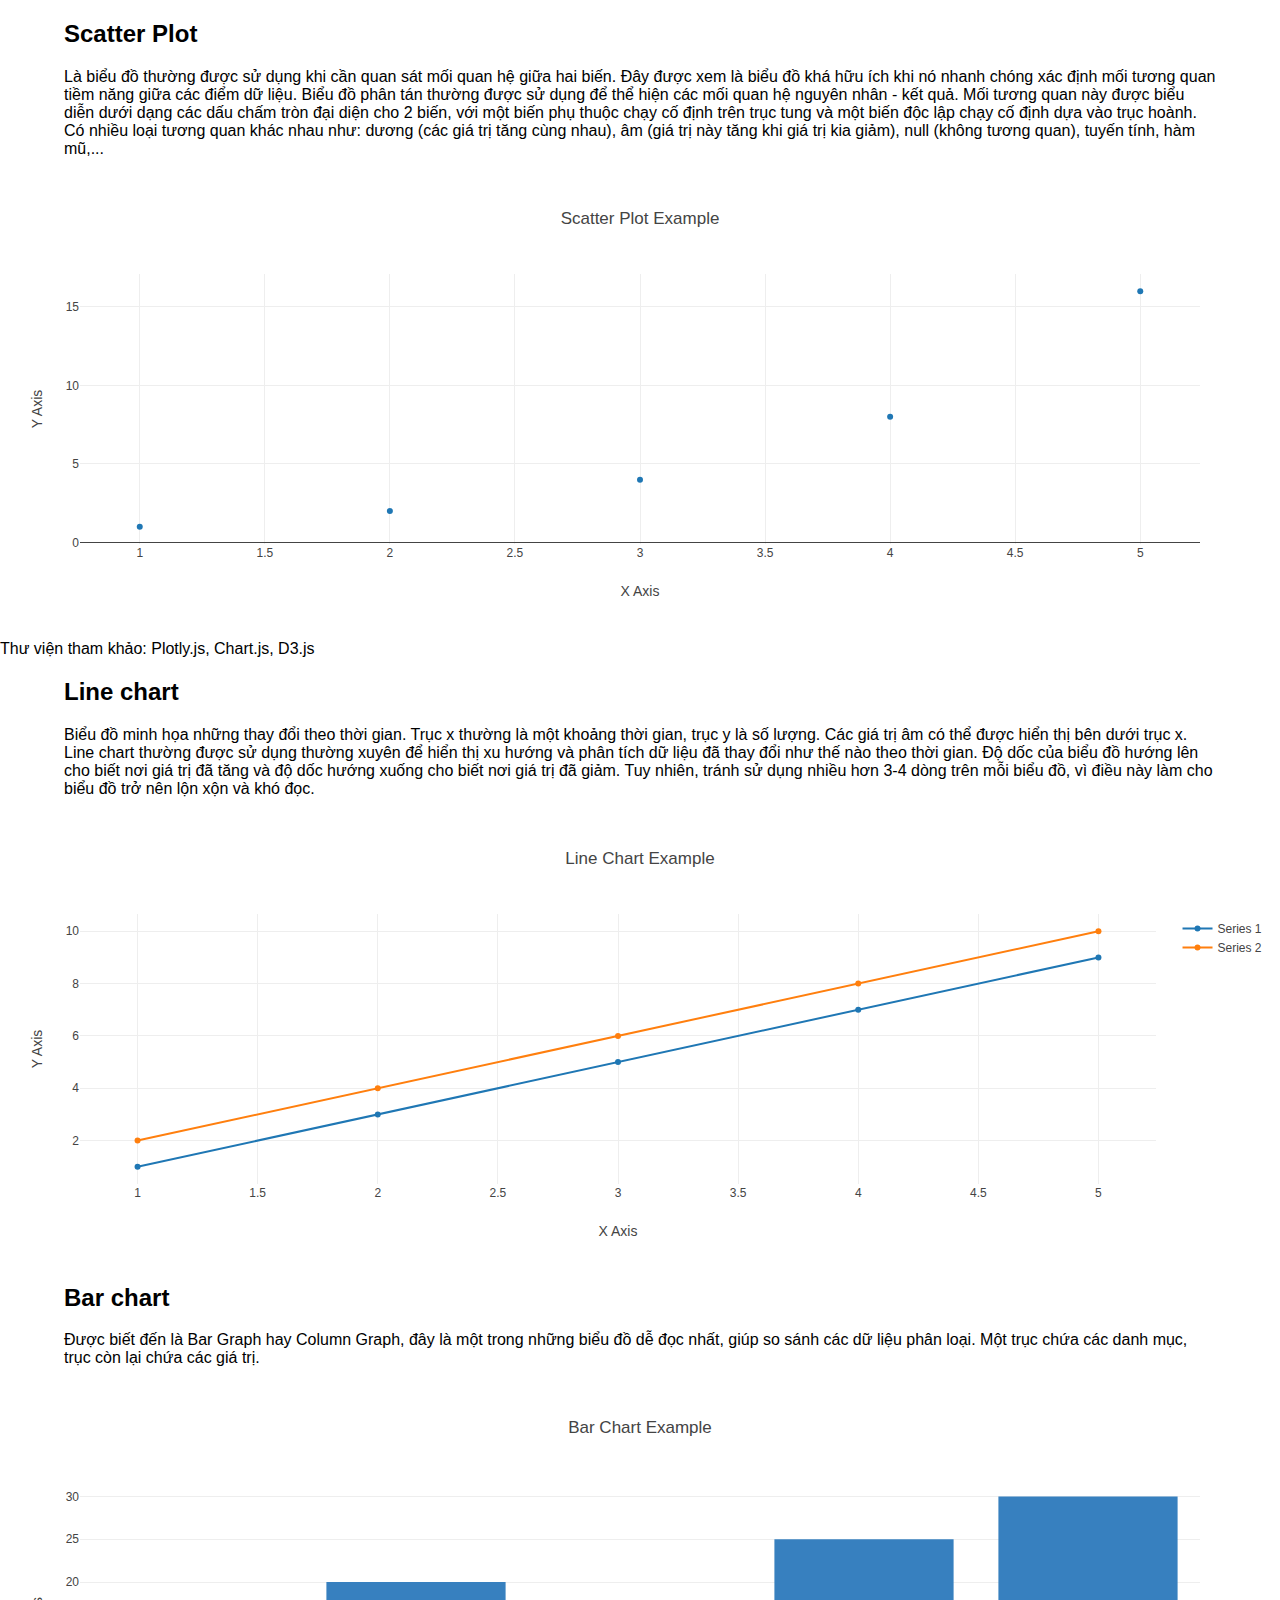
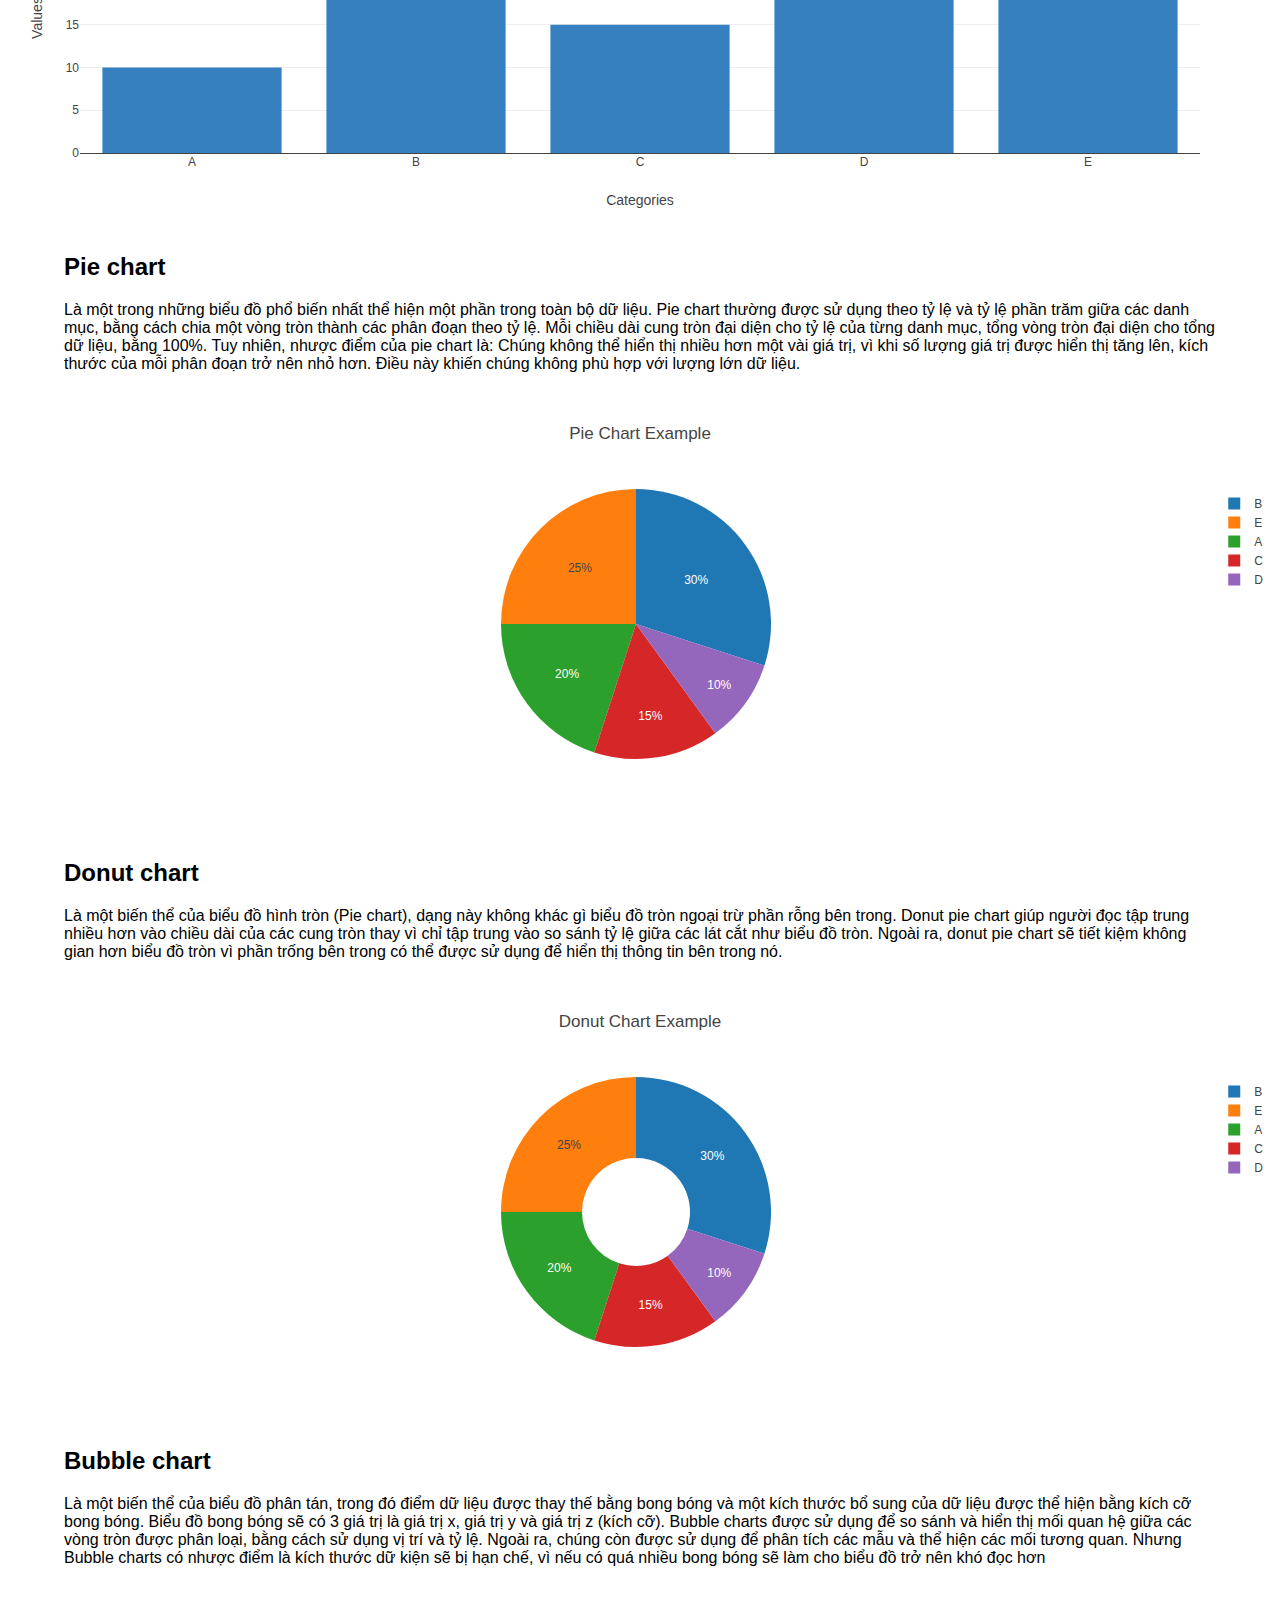
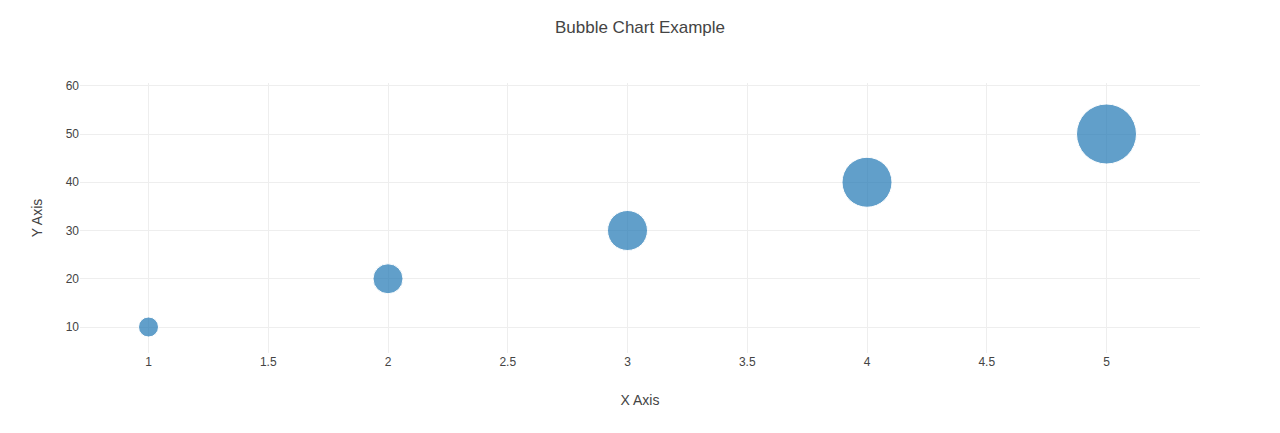
<file: nháp/nhap.html>
<!DOCTYPE html>
<html lang="en">
<head>
    <meta charset="UTF-8">
    <meta name="viewport" content="width=device-width, initial-scale=1.0">
    <title>Data Visualization Charts</title>
    <link rel="stylesheet" href="nhap.css">
    <script src="https://cdn.plot.ly/plotly-latest.min.js"></script>
</head>
<body>
    <div class="container">
        <h2>Scatter Plot</h2>
        <p>Là biểu đồ thường được sử dụng khi cần quan sát mối quan hệ giữa hai biến. Đây được xem là biểu đồ khá hữu ích khi nó nhanh chóng xác định mối tương quan tiềm năng giữa các điểm dữ liệu. Biểu đồ phân tán thường được sử dụng để thể hiện các mối quan hệ nguyên nhân - kết quả. Mối tương quan này được biểu diễn dưới dạng các dấu chấm tròn đại diện cho 2 biến, với một biến phụ thuộc chạy cố định trên trục tung và một biến độc lập chạy cố định dựa vào trục hoành. Có nhiều loại tương quan khác nhau như: dương (các giá trị tăng cùng nhau), âm (giá trị này tăng khi giá trị kia giảm), null (không tương quan), tuyến tính, hàm mũ,...</p>
    </div>
    <div id="scatter-plot"></div>
    <p class="libraries">Thư viện tham khảo: Plotly.js, Chart.js, D3.js</p>
    <div class="container">
        <h2>Line chart </h2>
        <p>Biểu đồ minh họa những thay đổi theo thời gian. Trục x thường là một khoảng thời gian, trục y là số lượng. Các giá trị âm có thể được hiển thị bên dưới trục x. Line chart thường được sử dụng thường xuyên để hiển thị xu hướng và phân tích dữ liệu đã thay đổi như thế nào theo thời gian. Độ dốc của biểu đồ hướng lên cho biết nơi giá trị đã tăng và độ dốc hướng xuống cho biết nơi giá trị đã giảm. Tuy nhiên, tránh sử dụng nhiều hơn 3-4 dòng trên mỗi biểu đồ, vì điều này làm cho biểu đồ trở nên lộn xộn và khó đọc.</p>
    </div>
    <div id="line-chart"></div>
    <div class="container">
        <h2>Bar chart </h2>
        <p>Được biết đến là Bar Graph hay Column Graph, đây là một trong những biểu đồ dễ đọc nhất, giúp so sánh các dữ liệu phân loại. Một trục chứa các danh mục, trục còn lại chứa các giá trị.</p>
    </div>
    <div id="bar-chart"></div>
    <div class="container">
        <h2>Pie chart </h2>
        <p>Là một trong những biểu đồ phổ biến nhất thể hiện một phần trong toàn bộ dữ liệu. Pie chart thường được sử dụng theo tỷ lệ và tỷ lệ phần trăm giữa các danh mục, bằng cách chia một vòng tròn thành các phân đoạn theo tỷ lệ. Mỗi chiều dài cung tròn đại diện cho tỷ lệ của từng danh mục, tổng vòng tròn đại diện cho tổng dữ liệu, bằng 100%. Tuy nhiên, nhược điểm của pie chart là: Chúng không thể hiển thị nhiều hơn một vài giá trị, vì khi số lượng giá trị được hiển thị tăng lên, kích thước của mỗi phân đoạn trở nên nhỏ hơn. Điều này khiến chúng không phù hợp với lượng lớn dữ liệu.</p>
    </div>
    <div id="pie-chart"></div>
    <div class="container">
        <h2>Donut chart </h2>
        <p>Là một biến thể của biểu đồ hình tròn (Pie chart), dạng này không khác gì biểu đồ tròn ngoại trừ phần rỗng bên trong. Donut pie chart giúp người đọc tập trung nhiều hơn vào chiều dài của các cung tròn thay vì chỉ tập trung vào so sánh tỷ lệ giữa các lát cắt như biểu đồ tròn. Ngoài ra, donut pie chart sẽ tiết kiệm không gian hơn biểu đồ tròn vì phần trống bên trong có thể được sử dụng để hiển thị thông tin bên trong nó.</p>
    </div>
    <div id="donut-chart"></div>
    <div class="container">
        <h2>Bubble chart </h2>
        <p>Là một biến thể của biểu đồ phân tán, trong đó điểm dữ liệu được thay thế bằng bong bóng và một kích thước bổ sung của dữ liệu được thể hiện bằng kích cỡ bong bóng. Biểu đồ bong bóng sẽ có 3 giá trị là giá trị x, giá trị y và giá trị z (kích cỡ). Bubble charts được sử dụng để so sánh và hiển thị mối quan hệ giữa các vòng tròn được phân loại, bằng cách sử dụng vị trí và tỷ lệ. Ngoài ra, chúng còn được sử dụng để phân tích các mẫu và thể hiện các mối tương quan. Nhưng Bubble charts có nhược điểm là kích thước dữ kiện sẽ bị hạn chế, vì nếu có quá nhiều bong bóng sẽ làm cho biểu đồ trở nên khó đọc hơn</p>
    </div>
    <div id="bubble-chart"></div>
    <script src="nhap.js"></script>
</body>
</html>
</file>
<file: nháp/nhap.css>
/* Your CSS styles here */

body {
    font-family: Arial, sans-serif;
    margin: 0;
    padding: 0;
  }
  
  .container {
    width: 90%;
    margin: 0 auto;
  }
  
  header {
    background-color: #333;
    color: white;
    padding: 20px 0;
  }
  
  header h1 {
    margin: 0;
  }
  
  nav ul {
    list-style-type: none;
    padding: 0;
  }
  
  nav ul li {
    display: inline;
    margin-right: 20px;
  }
  
  nav ul li a {
    color: white;
    text-decoration: none;
  }
  
  
  
  section {
    margin-bottom: 50px;
  }
  
  .chart-image {
    text-align: center;
  }
  
  .library-reference {
    font-style: italic;
  }
  
  footer {
    background-color: #333;
    color: white;
    text-align: center;
    padding: 20px 0;
  }
</file>
